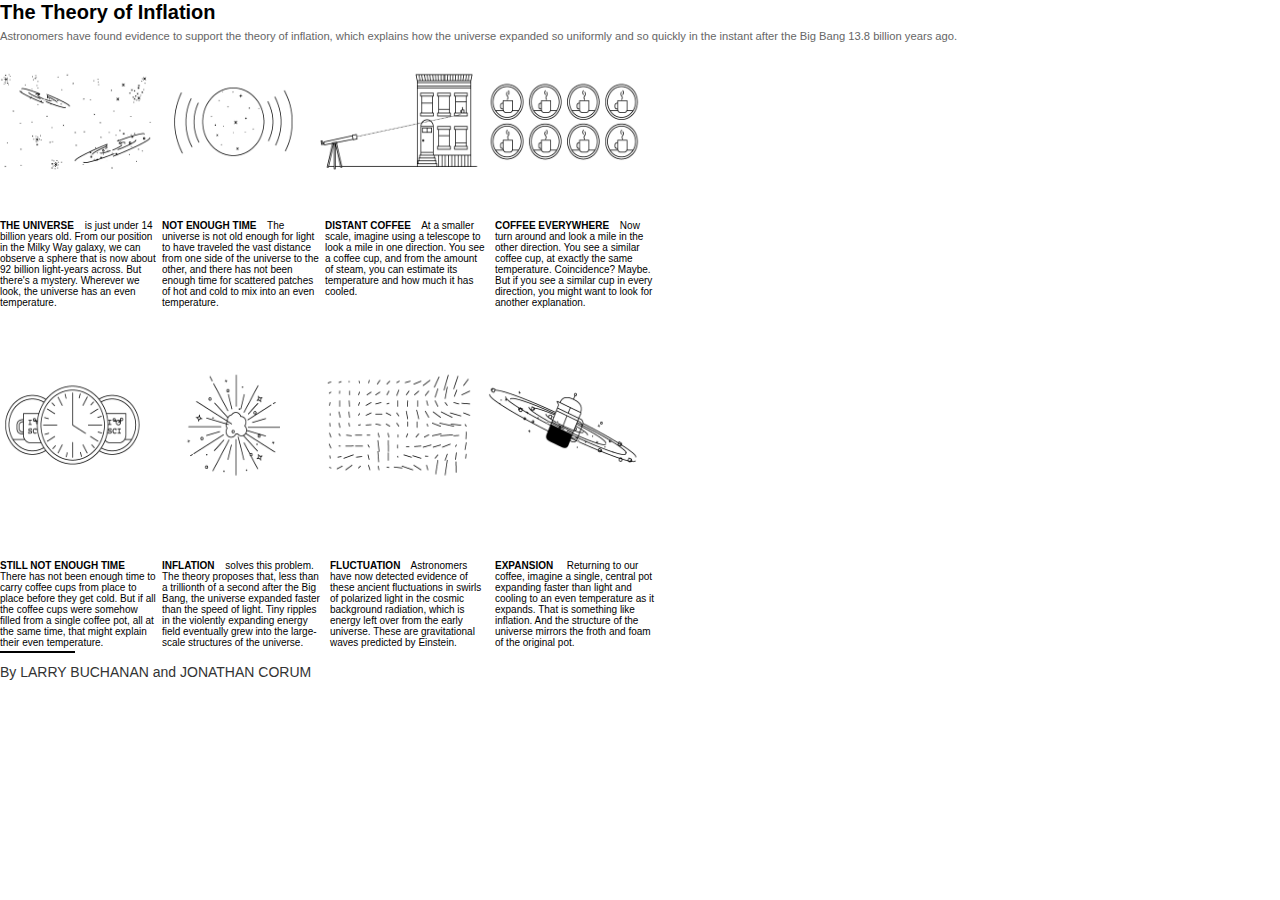
<file: inflation.html>
<!DOCTYPE html>
<html lang="en">

<head>
    <meta charset="UTF-8">
    <meta name="viewport" content="width=device-width, initial-scale=1.0">
    <meta http-equiv="X-UA-Compatible" content="ie=edge">
    <title>Inflation</title>
    <link rel="stylesheet" href="./assets/css/inflation.css">
</head>

<body>
    <header class="Inflation-title">
        <span>The Theory of Inflation</span>
    </header>
    <p class="Inflation-caption">Astronomers have found evidence to support the theory of inflation, which explains how
        the universe expanded
        so uniformly and so quickly in the instant after the Big Bang 13.8 billion years ago.
    </p>
    <div class="container">
        <img src="./assets/images/inflation-720.png" alt="">
        <p id="first" class="absolute-row-1">
            <strong>THE UNIVERSE</strong> is just under 14 billion years old. From our position in the Milky Way
            galaxy, we can observe a sphere that is now about 92 billion light-years across. But there's a mystery.
            Wherever we look, the universe has an even temperature.
        </p>
        <p id="second" class="absolute-row-1">
            <strong>NOT ENOUGH TIME</strong> The universe is not old enough for light to have traveled the vast
            distance from one side of the universe to the other, and there has not been enough time for scattered
            patches of hot and cold to mix into an even temperature.
        </p>
        <p id="third" class="absolute-row-1"><strong>DISTANT COFFEE</strong> At a smaller scale, imagine using a
            telescope to look a mile in
            one direction. You see a coffee cup, and from the amount of steam, you can estimate its temperature and
            how
            much it has cooled.</p>
        <p id="fourth" class="absolute-row-1">
            <strong>COFFEE EVERYWHERE</strong> Now turn around and look a mile in the other direction. You see a
            similar coffee cup, at exactly the same temperature. Coincidence? Maybe. But if you see a similar cup
            in
            every direction, you might want to look for another explanation.
        </p>
        <p id="fifth" class="absolute-row-two"><strong>STILL NOT ENOUGH TIME</strong> There has not been enough time to
            carry coffee cups from place to place before they get cold. But if all the coffee cups were somehow
            filled
            from a single coffee pot, all at the same time, that might explain their even temperature.</p>
        <p id="sixth" class="absolute-row-two"><strong>INFLATION</strong> solves this problem. The theory proposes
            that, less than a trillionth of a second after the Big Bang, the universe expanded faster than the speed of
            light. Tiny ripples in the violently expanding energy field eventually grew into the large-scale structures
            of the universe.</p>
        <p id="seventh" class="absolute-row-two"><strong>FLUCTUATION</strong> Astronomers have now detected evidence of
            these ancient fluctuations in swirls of polarized light in the cosmic background radiation, which is
            energy
            left over from the early universe. These are gravitational waves predicted by Einstein.</p>
        <p id="eigth" class="absolute-row-two">
            <strong class="g-sc">EXPANSION</strong>&nbsp; Returning to our coffee, imagine a single, central pot
            expanding faster than light and cooling to an even temperature as it expands. That is something like
            inflation. And the structure of the universe mirrors the froth and foam of the original pot.
        </p>
    </div>
    <footer class="Inflation-footer">
        <span class="line"></span>
        <p>By LARRY BUCHANAN and JONATHAN CORUM</p>
    </footer>
</body>

</html>
</file>
<file: assets/css/inflation.css>
body {
  font-family: Arial, Helvetica, sans-serif;
  margin: 0;
}

/*Inflation header styles*/
.Inflation-title span {
  font-size: 1.25rem;
  font-weight: 700;
  line-height: 1.5rem;
  position: relative;
}

.Inflation-caption {
  color: #666;
  font-size: 0.7rem;
  line-height: 1.125rem;
  position: relative;
  bottom: 8px;
}

/* Inflation Content Styles */
.container img {
  width: 640px;
  height: 635px;
}

.container p {
  font-size: 10px;
  width: 160px;
  position: absolute;
}

.container p strong {
  display: inline-block;
  font-size: 10px;
  margin-right: 8px;
}

.absolute-row-1 {
  top: 210px;
}

.absolute-row-two {
  top: 550px;
}

#second,
#sixth {
  left: 162px;
}

#third {
  left: 325px;
}

#fourth,
#eigth {
  left: 495px;
}

#seventh {
  left: 330px;
}

/* Footer styles */
.Inflation-footer {
  position: relative;
  bottom: 54px;
  color: #333;
}

.Inflation-footer span.line {
  height: 2px;
  width: 75px;
  background-color: #000;
  position: absolute;
  bottom: 28px;
  z-index: 15;
}

.Inflation-footer p {
  font-size: 0.875rem;
  line-height: 18px;
  line-height: 1.125rem;
  font-weight: 500;
  font-style: normal;
}
</file>
